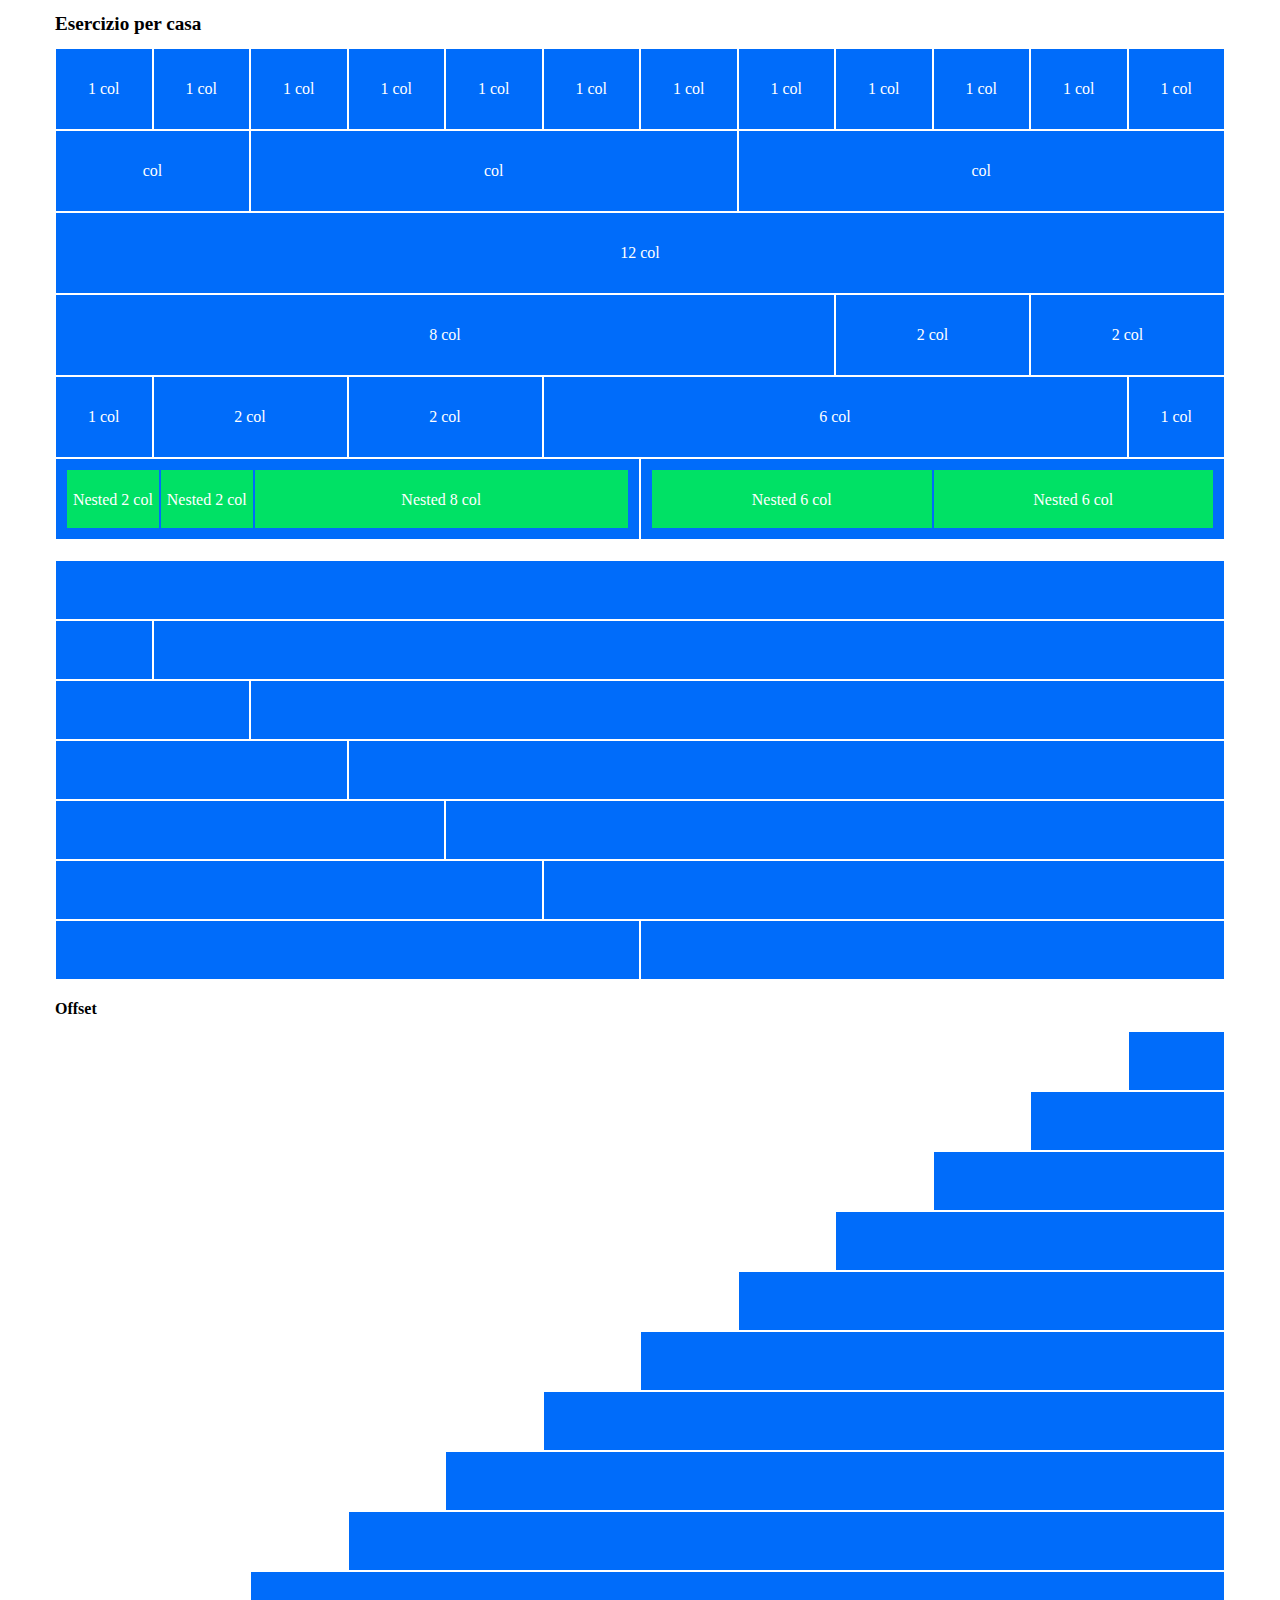
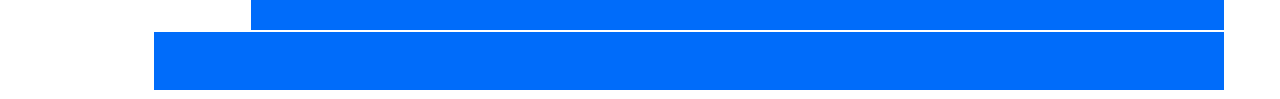
<file: index.html>
<!DOCTYPE html>
<html lang="en">
<head>
    <meta charset="UTF-8">
    <meta http-equiv="X-UA-Compatible" content="IE=edge">
    <meta name="viewport" content="width=device-width, initial-scale=1.0">
    <title>12 Bool</title>

    <!-- STYLE -->
    <link rel="stylesheet" href="./css/reset.css">
    <link rel="stylesheet" href="./css/12bool.css">
    <link rel="stylesheet" href="./css/style.css">
</head>
<body>
    <main>

        <section id="text-column">
            <div class="container">
                <h1>
                    Esercizio per casa
                </h1>

                <!-- PRIMA PARTE -->
                <div class="row">

                    <!-- INIZIO PRIMA RIGA -->
                    <div class="col-1">
                        <div class="box">1 col</div>
                    </div>
                    <div class="col-1">
                        <div class="box">1 col</div>
                    </div>
                    <div class="col-1">
                        <div class="box">1 col</div>
                    </div>
                    <div class="col-1">
                        <div class="box">1 col</div>
                    </div>
                    <div class="col-1">
                        <div class="box">1 col</div>
                    </div>
                    <div class="col-1">
                        <div class="box">1 col</div>
                    </div>
                    <div class="col-1">
                        <div class="box">1 col</div>
                    </div>
                    <div class="col-1">
                        <div class="box">1 col</div>
                    </div>
                    <div class="col-1">
                        <div class="box">1 col</div>
                    </div>
                    <div class="col-1">
                        <div class="box">1 col</div>
                    </div>
                    <div class="col-1">
                        <div class="box">1 col</div>
                    </div>
                    <div class="col-1">
                        <div class="box">1 col</div>
                    </div>

                    <!-- INIZIO SECONDA RIGA -->
                    <div class="col-2">
                        <div class="box">col</div>
                    </div>
                    <div class="col-5">
                        <div class="box">col</div>
                    </div>
                    <div class="col-5">
                        <div class="box">col</div>
                    </div>

                    <!-- INIZIO TERZA RIGA -->
                    <div class="col-12">
                        <div class="box">12 col</div>
                    </div>

                    <!-- INIZIO QUARTA RIGA -->
                    <div class="col-8">
                        <div class="box">8 col</div>
                    </div>
                    <div class="col-2">
                        <div class="box">2 col</div>
                    </div>
                    <div class="col-2">
                        <div class="box">2 col</div>
                    </div>

                    <!-- INIZIO QUINTA RIGA -->
                    <div class="col-1">
                        <div class="box">1 col</div>
                    </div>
                    <div class="col-2">
                        <div class="box">2 col</div>
                    </div>
                    <div class="col-2">
                        <div class="box">2 col</div>
                    </div>
                    <div class="col-6">
                        <div class="box">6 col</div>
                    </div>
                    <div class="col-1">
                        <div class="box">1 col</div>
                    </div>

                    <!-- INIZIO SESTA RIGA -->
                    <div class="col-6">
                        <div class="box">
                            <div class="row">
                                <div class="col-2">
                                    <div class="inner-box">Nested 2 col</div>
                                </div>
                                <div class="col-2">
                                    <div class="inner-box">Nested 2 col</div>
                                </div>
                                <div class="col-8">
                                    <div class="inner-box">Nested 8 col</div>
                                </div>
                            </div>
                        </div>
                    </div>

                    <div class="col-6">
                        <div class="box">
                            <div class="row">
                                <div class="col-6">
                                    <div class="inner-box">Nested 6 col</div>
                                </div>
                                <div class="col-6">
                                    <div class="inner-box">Nested 6 col</div>
                                </div>
                            </div>
                        </div>
                    </div>

                </div>

                <!-- SECONDA PARTE -->
                <div class="row">

                    <!-- INIZIO PRIMA RIGA -->
                    <div class="col-12">
                        <div class="box"></div>
                    </div>

                    <!-- INIZIO SECONDA RIGA -->
                    <div class="col-1">
                        <div class="box"></div>
                    </div>
                    <div class="col-11">
                        <div class="box"></div>
                    </div>
                    <!-- INIZIO TERZA RIGA -->
                    <div class="col-2">
                        <div class="box"></div>
                    </div>
                    <div class="col-10">
                        <div class="box"></div>
                    </div>

                    <!-- INIZIO QUARTA RIGA -->
                    <div class="col-3">
                        <div class="box"></div>
                    </div>
                    <div class="col-9">
                        <div class="box"></div>
                    </div>

                    <!-- INIZIO QUINTA RIGA -->
                    <div class="col-4">
                        <div class="box"></div>
                    </div>
                    <div class="col-8">
                        <div class="box"></div>
                    </div>

                    <!-- INIZIO SESTA RIGA -->
                    <div class="col-5">
                        <div class="box"></div>
                    </div>
                    <div class="col-7">
                        <div class="box"></div>
                    </div>

                    <!-- INIZIO SETTIMA RIGA -->
                    <div class="col-6">
                        <div class="box"></div>
                    </div>
                    <div class="col-6">
                        <div class="box"></div>
                    </div>

                </div>
            </div>

        </section>

        <section id="offset-column">
            <div class="container">
                <h2>
                    Offset
                </h2>

                <div class="row">

                    <!-- INIZIO PRIMA RIGA -->
                    <div class="col-1 col-offset-11">
                        <div class="box"></div>
                    </div>

                    <!-- INIZIO SECONDA RIGA -->
                    <div class="col-2 col-offset-10">
                        <div class="box"></div>
                    </div>

                    <!-- INIZIO TERZA RIGA -->
                    <div class="col-3 col-offset-9">
                        <div class="box"></div>
                    </div>

                    <!-- INIZIO QUARTA RIGA -->
                    <div class="col-4 col-offset-8">
                        <div class="box"></div>
                    </div>

                    <!-- INIZIO QUINTA RIGA -->
                    <div class="col-5 col-offset-7">
                        <div class="box"></div>
                    </div>

                    <!-- INIZIO SESTA RIGA -->
                    <div class="col-6 col-offset-6">
                        <div class="box"></div>
                    </div>

                    <!-- INIZIO SETTIMA RIGA -->
                    <div class="col-7 col-offset-5">
                        <div class="box"></div>
                    </div>

                    <!-- INIZIO OTTAVA RIGA -->
                    <div class="col-8 col-offset-4">
                        <div class="box"></div>
                    </div>

                    <!-- INIZIO NONA RIGA -->
                    <div class="col-9 col-offset-3">
                        <div class="box"></div>
                    </div>

                    <!-- INIZIO DECIMA RIGA -->
                    <div class="col-10 col-offset-2">
                        <div class="box"></div>
                    </div>

                    <!-- INIZIO UNDICESIMA RIGA -->
                    <div class="col-11 col-offset-1">
                        <div class="box"></div>
                    </div>

                </div>
            </div>
        </section>

    </main>
</body>
</html>
</file>
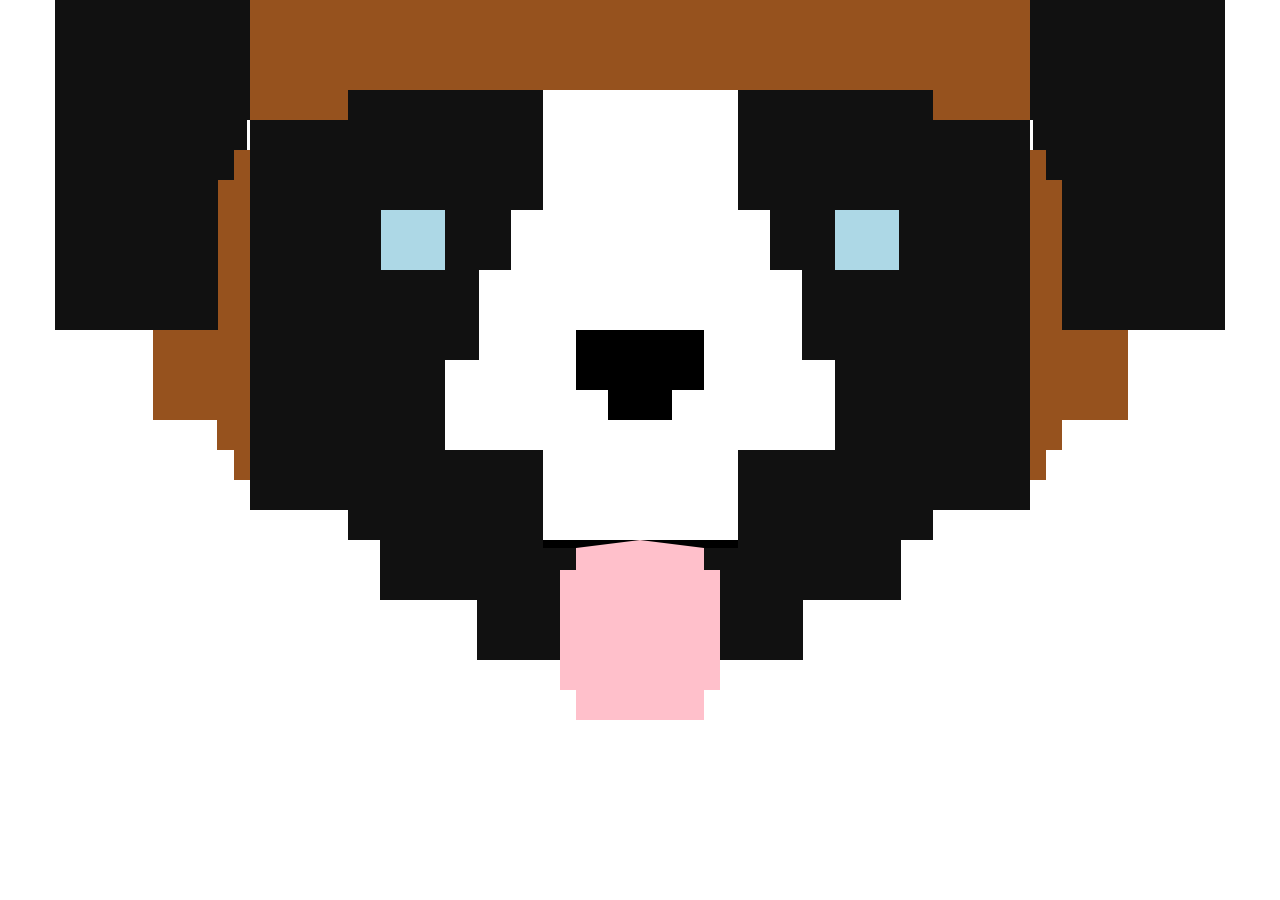
<file: bonus/bonus.html>
<!DOCTYPE html>
<html lang="en">
<head>
    <meta charset="UTF-8">
    <meta http-equiv="X-UA-Compatible" content="IE=edge">
    <meta name="viewport" content="width=device-width, initial-scale=1.0">
    <title>Bonus</title>

    <!-- STYLE -->
    <link rel="stylesheet" href="../css/reset.css">
    <link rel="stylesheet" href="../css/12bool.css">
    <link rel="stylesheet" href="./bonus.css">
</head>
<body>
    <div class="container">
        <div class="row">
            <!-- PRIMA RIGA -->
            <div class="col-2">
                <div class="box bg-black"></div>
            </div>
            <div class="col-8">
                <div class="box bg-brown"></div>
            </div>
            <div class="col-2">
                <div class="box bg-black"></div>
            </div>
            <!-- SECONDA RIGA -->
            <div class="col-2">
                <div class="box bg-black"></div>
            </div>
            <div class="col-8">
                <div class="box bg-brown"></div>
            </div>
            <div class="col-2">
                <div class="box bg-black"></div>
            </div>
            <!-- TERZA RIGA -->
            <div class="col-2">
                <div class="box bg-black"></div>
            </div>
            <div class="col-8">
                <div class="box bg-brown"></div>
            </div>
            <div class="col-2">
                <div class="box bg-black"></div>
            </div>
            <!-- QUARTA RIGA -->
            <div class="col-2">
                <div class="box bg-black"></div>
            </div>
            <div class="col-1">
                <div class="box bg-brown"></div>
            </div>
            <div class="col-2">
                <div class="box bg-black"></div>
            </div>
            <div class="col-2">
                <div class="box bg-white"></div>
            </div>
            <div class="col-2">
                <div class="box bg-black"></div>
            </div>
            <div class="col-1">
                <div class="box bg-brown"></div>
            </div>
            <div class="col-2">
                <div class="box bg-black"></div>
            </div>
            <!-- INIZIO QUINTA RIGA -->
            <div class="col-2">
                <div class="box bg-black br-xs-white"></div>
            </div>
            <div class="col-3">
                <div class="box bg-black"></div>
            </div>
            <div class="col-2">
                <div class="box bg-white"></div>
            </div>
            <div class="col-3">
                <div class="box bg-black"></div>
            </div>
            <div class="col-2">
                <div class="box bg-black bl-xs-white"></div>
            </div>
            <!-- INIZIO SESTA RIGA -->
            <div class="col-2">
                <div class="box bg-black br-md-brown"></div>
            </div>
            <div class="col-3">
                <div class="box bg-black"></div>
            </div>
            <div class="col-2">
                <div class="box bg-white"></div>
            </div>
            <div class="col-3">
                <div class="box bg-black"></div>
            </div>
            <div class="col-2">
                <div class="box bg-black bl-md-brown"></div>
            </div>
            <!-- INIZIO SETTIMA RIGA -->
            <div class="col-2">
                <div class="box bg-black br-lg-brown"></div>
            </div>
            <div class="col-3">
                <div class="box bg-black"></div>
            </div>
            <div class="col-2">
                <div class="box bg-white"></div>
            </div>
            <div class="col-3">
                <div class="box bg-black"></div>
            </div>
            <div class="col-2">
                <div class="box bg-black bl-lg-brown"></div>
            </div>
            <!-- INIZIO OTTAVA RIGA -->
            <div class="col-2">
                <div class="box bg-black br-lg-brown"></div>
            </div>
            <div class="col-2">
                <div class="box bg-black br-xl-lightblue"></div>
            </div>
            <div class="col-1">
                <div class="box bg-black br-lg-white"></div>
            </div>
            <div class="col-2">
                <div class="box bg-white"></div>
            </div>
            <div class="col-1">
                <div class="box bg-black bl-lg-white"></div>
            </div>
            <div class="col-2">
                <div class="box bg-black bl-xl-lightblue"></div>
            </div>
            <div class="col-2">
                <div class="box bg-black bl-lg-brown"></div>
            </div>
            <!-- INIZIO NONA RIGA -->
            <div class="col-2">
                <div class="box bg-black br-lg-brown"></div>
            </div>
            <div class="col-2">
                <div class="box bg-black br-xl-lightblue"></div>
            </div>
            <div class="col-1">
                <div class="box bg-black br-lg-white"></div>
            </div>
            <div class="col-2">
                <div class="box bg-white"></div>
            </div>
            <div class="col-1">
                <div class="box bg-black bl-lg-white"></div>
            </div>
            <div class="col-2">
                <div class="box bg-black bl-xl-lightblue"></div>
            </div>
            <div class="col-2">
                <div class="box bg-black bl-lg-brown"></div>
            </div>
            <!-- INIZIO DECIMA RIGA -->
            <div class="col-2">
                <div class="box bg-black br-lg-brown"></div>
            </div>
            <div class="col-3">
                <div class="box bg-black br-xl-white"></div>
            </div>
            <div class="col-2">
                <div class="box bg-white"></div>
            </div>
            <div class="col-3">
                <div class="box bg-black bl-xl-white"></div>
            </div>
            <div class="col-2">
                <div class="box bg-black bl-lg-brown"></div>
            </div>
            <!-- INIZIO UNDICESIMA RIGA -->
            <div class="col-2">
                <div class="box bg-black br-lg-brown"></div>
            </div>
            <div class="col-3">
                <div class="box bg-black br-xl-white"></div>
            </div>
            <div class="col-2">
                <div class="box bg-white"></div>
            </div>
            <div class="col-3">
                <div class="box bg-black bl-xl-white"></div>
            </div>
            <div class="col-2">
                <div class="box bg-black bl-lg-brown"></div>
            </div>
            <!-- INIZIO DODICESIMA RIGA -->
            <div class="col-1 col-offset-1">
                <div class="box bg-brown"></div>
            </div>
            <div class="col-3">
                <div class="box bg-black br-xl-white"></div>
            </div>
            <div class="col-1">
                <div class="box bg-white br-xl-black"></div>
            </div>
            <div class="col-1">
                <div class="box bg-white bl-xl-black"></div>
            </div>
            <div class="col-3">
                <div class="box bg-black bl-xl-white"></div>
            </div>
            <div class="col-1">
                <div class="box bg-brown"></div>
            </div>
            <div class="col-1">
                <div class="box bg-white"></div>
            </div>
            <!-- INIZIO TREDICESIMA RIGA -->
            <div class="col-1 col-offset-1">
                <div class="box bg-brown"></div>
            </div>
            <div class="col-2">
                <div class="box bg-black"></div>
            </div>
            <div class="col-1">
                <div class="box bg-white"></div>
            </div>
            <div class="col-1">
                <div class="box bg-white br-xl-black"></div>
            </div>
            <div class="col-1">
                <div class="box bg-white bl-xl-black"></div>
            </div>
            <div class="col-1">
                <div class="box bg-white"></div>
            </div>
            <div class="col-2">
                <div class="box bg-black"></div>
            </div>
            <div class="col-1">
                <div class="box bg-brown"></div>
            </div>
            <div class="col-1">
                <div class="box bg-white"></div>
            </div>
            <!-- INIZIO QUATTORDICESIMA RIGA -->
            <div class="col-1 col-offset-1">
                <div class="box bg-brown"></div>
            </div>
            <div class="col-2">
                <div class="box bg-black"></div>
            </div>
            <div class="col-1">
                <div class="box bg-white"></div>
            </div>
            <div class="col-1">
                <div class="box bg-white br-lg-black"></div>
            </div>
            <div class="col-1">
                <div class="box bg-white bl-lg-black"></div>
            </div>
            <div class="col-1">
                <div class="box bg-white"></div>
            </div>
            <div class="col-2">
                <div class="box bg-black"></div>
            </div>
            <div class="col-1">
                <div class="box bg-brown"></div>
            </div>
            <div class="col-1">
                <div class="box bg-white"></div>
            </div>
            <!-- INIZIO QUINDICESIMA RIGA -->
            <div class="col-1 col-offset-1 bl-xl-white">
                <div class="box bg-brown"></div>
            </div>
            <div class="col-2">
                <div class="box bg-black"></div>
            </div>
            <div class="col-4">
                <div class="box bg-white"></div>
            </div>
            <div class="col-2">
                <div class="box bg-black"></div>
            </div>
            <div class="col-2">
                <div class="box bg-white bl-lg-brown"></div>
            </div>
            <!-- INIZIO SEDICESIMA RIGA -->
            <div class="col-1 col-offset-1">
                <div class="box bg-white br-md-brown"></div>
            </div>
            <div class="col-3">
                <div class="box bg-black"></div>
            </div>
            <div class="col-2">
                <div class="box bg-white"></div>
            </div>
            <div class="col-3">
                <div class="box bg-black"></div>
            </div>
            <div class="col-2">
                <div class="box bg-white bl-md-brown"></div>
            </div>
            <!-- INIZIO DICIASETTESIMA RIGA -->
            <div class="col-3 col-offset-2">
                <div class="box bg-black"></div>
            </div>
            <div class="col-2">
                <div class="box bg-white"></div>
            </div>
            <div class="col-3">
                <div class="box bg-black"></div>
            </div>
            <div class="col-2">
                <div class="box bg-white"></div>
            </div>
            <!-- INIZIO DICIOTTESIMA RIGA -->
            <div class="col-2 col-offset-3">
                <div class="box bg-black"></div>
            </div>
            <div class="col-2">
                <div class="box bg-white"></div>
            </div>
            <div class="col-2">
                <div class="box bg-black"></div>
            </div>
            <div class="col-3">
                <div class="box bg-white"></div>
            </div>
            <!-- INIZIO DICIANNOVESIMA RIGA -->
            <div class="col-2 col-offset-3">
                <div class="box bg-black bl-lg-white"></div>
            </div>
            <div class="col-1">
                <div class="box bg-black bt-sm-black br-xl-pink"></div>
            </div>
            <div class="col-1">
                <div class="box bg-black bt-sm-black bl-xl-pink"></div>
            </div>
            <div class="col-2">
                <div class="box bg-black br-lg-white"></div>
            </div>
            <div class="col-3">
                <div class="box bg-white"></div>
            </div>
            <!-- INIZIO VENTESIMA RIGA -->
            <div class="col-2 col-offset-3">
                <div class="box bg-black bl-lg-white"></div>
            </div>
            <div class="col-1">
                <div class="box bg-black br-xxl-pink"></div>
            </div>
            <div class="col-1">
                <div class="box bg-black bl-xxl-pink"></div>
            </div>
            <div class="col-2">
                <div class="box bg-black br-lg-white"></div>
            </div>
            <div class="col-3">
                <div class="box bg-white"></div>
            </div>
            <!-- INIZIO VENTUNESIMA RIGA -->
            <div class="col-1 col-offset-4">
                <div class="box bg-black bl-lg-white"></div>
            </div>
            <div class="col-1">
                <div class="box bg-black br-xxl-pink"></div>
            </div>
            <div class="col-1">
                <div class="box bg-black bl-xxl-pink"></div>
            </div>
            <div class="col-1">
                <div class="box bg-black br-lg-white"></div>
            </div>
            <div class="col-4">
                <div class="box bg-white"></div>
            </div>
            <!-- INIZIO VENTIDUESIMA RIGA -->
            <div class="col-1 col-offset-4">
                <div class="box bg-black bl-lg-white"></div>
            </div>
            <div class="col-1">
                <div class="box bg-black br-xxl-pink"></div>
            </div>
            <div class="col-1">
                <div class="box bg-black bl-xxl-pink"></div>
            </div>
            <div class="col-1">
                <div class="box bg-black br-lg-white"></div>
            </div>
            <div class="col-4">
                <div class="box bg-white"></div>
            </div>
            <!-- INIZIO VENTITREESIMA RIGA -->
            <div class="col-1 col-offset-5">
                <div class="box bg-white br-xxl-pink"></div>
            </div>
            <div class="col-1">
                <div class="box bg-white bl-xxl-pink"></div>
            </div>
            <div class="col-5">
                <div class="box bg-white"></div>
            </div>
            <!-- INIZIO VENTIQUATTRESIMA RIGA -->
            <div class="col-1 col-offset-5">
                <div class="box bg-white br-xl-pink"></div>
            </div>
            <div class="col-1">
                <div class="box bg-white bl-xl-pink"></div>
            </div>
            <div class="col-5">
                <div class="box bg-white"></div>
            </div>

        </div>

    </div>
    
</body>
</html>
</file>
<file: css/12bool.css>
/* CONTAINER AND ROW */
.container {
    width: 100%;
    max-width: 1170px;
    margin: 0 auto;
}

.row {
    display: flex;
    flex-wrap: wrap;
}

[class*="col-"] {
    flex-grow: 0;
    flex-shrink: 0;
    flex-basis: auto;
}

/* COL */
.col-1 {
    flex-basis: calc((100% / 12) * 1);
    max-width: calc((100% / 12) * 1);
}

.col-2{
    flex-basis: calc((100% / 12) * 2);
    max-width: calc((100% / 12) * 2);
}

.col-3 {
    flex-basis: calc((100% / 12) * 3);
    max-width: calc((100% / 12) * 3);
}

.col-4 {
    flex-basis: calc((100% / 12) * 4);
    max-width: calc((100% / 12) * 4);
}

.col-5 {
    flex-basis: calc((100% / 12) * 5);
    max-width: calc((100% / 12) * 5);
}

.col-6 {
    flex-basis: calc((100% / 12) * 6);
    max-width: calc((100% / 12) * 6);
}

.col-7 {
    flex-basis: calc((100% / 12) * 7);
    max-width: calc((100% / 12) * 7);
}

.col-8 {
    flex-basis: calc((100% / 12) * 8);
    max-width: calc((100% / 12) * 8);
}

.col-9 {
    flex-basis: calc((100% / 12) * 9);
    max-width: calc((100% / 12) * 9);
}

.col-10 {
    flex-basis: calc((100% / 12) * 10);
    max-width: calc((100% / 12) * 10);
}

.col-11 {
    flex-basis: calc((100% / 12) * 11);
    max-width: calc((100% / 12) * 11);
}

.col-12 {
    flex-basis: calc((100% / 12) * 12);
    max-width: calc((100% / 12) * 12);
}

/* OFFSET */
.col-offset-1 {
    margin-left: calc((100% / 12) * 1);
}

.col-offset-2 {
    margin-left: calc((100% / 12) * 2);
}

.col-offset-3 {
    margin-left: calc((100% / 12) * 3);
}

.col-offset-4 {
    margin-left: calc((100% / 12) * 4);
}

.col-offset-5 {
    margin-left: calc((100% / 12) * 5);
}

.col-offset-6 {
    margin-left: calc((100% / 12) * 6);
}

.col-offset-7 {
    margin-left: calc((100% / 12) * 7);
}

.col-offset-8 {
    margin-left: calc((100% / 12) * 8);
}

.col-offset-9 {
    margin-left: calc((100% / 12) * 9);
}

.col-offset-10 {
    margin-left: calc((100% / 12) * 10);
}

.col-offset-11 {
    margin-left: calc((100% / 12) * 11);
}

.col-offset-12 {
    margin-left: calc((100% / 12) * 12);
}
</file>
<file: css/style.css>
/* PRIMA SEZIONE */
#text-column h1 {
    font-size: 1.2rem;
    font-weight: bold;
}

#text-column > .container > .row {
    margin-bottom: 20px;
}

.box {
    background-color: #006CFA;
    min-height: 60px;
    line-height: 60px;
    text-align: center;
    border: 1px solid #FFF;
    color: #FFF;
    padding: 10px;
}

.inner-box {
    background-color: #00E165;
    text-align: center;
    color: #FFF;
    border: 1px solid #006CFA;
    height: 60px;
    line-height: 60px;
}

/* SECONDA SEZIONE */
#offset-column h2 {
    font-weight: bold;
}
</file>
<file: bonus/bonus.css>
* {
    margin: 0;
}
/* UTILS */

/* Background color */
.bg-brown {
 background-color: rgb(150, 82, 30);
}

.bg-black {
    background-color: #111;
}

.bg-white {
    background-color: #FFF;
}

/* Border */
.bt-sm-black {
    border-top: 8px solid black;
}

.bl-lg-black {
    border-left: 32px solid black;
}

.br-lg-black {
    border-right: 32px solid black;
}

.bl-xl-black {
    border-left: 64px solid black;
}

.br-xl-black {
    border-right: 64px solid black;
}

.bl-xs-white {
    border-left: 3px solid white;
}

.br-xs-white {
    border-right: 3px solid white;
}

.bl-lg-white {
    border-left: 32px solid white;
}

.br-lg-white {
    border-right: 32px solid white;
}

.bl-xl-white {
    border-left: 64px solid white;
}

.br-xl-white {
    border-right: 64px solid white;
}

.bl-md-brown {
    border-left: 16px solid rgb(150, 82, 30);
}

.br-md-brown {
    border-right: 16px solid rgb(150, 82, 30);
}

.bl-lg-brown {
    border-left: 32px solid rgb(150, 82, 30);
}

.br-lg-brown {
    border-right: 32px solid rgb(150, 82, 30);
}

.br-xl-pink {
    border-right: 64px solid pink;
}

.bl-xl-pink {
    border-left: 64px solid pink;
}

.br-xxl-pink {
    border-right: 80px solid pink;
}

.bl-xxl-pink {
    border-left: 80px solid pink;
}

.bl-xl-lightblue {
    border-left: 64px solid lightblue;
}

.br-xl-lightblue {
    border-right: 64px solid lightblue;
}

/* BODY */
.box {
    min-height: 30px;
}
</file>
